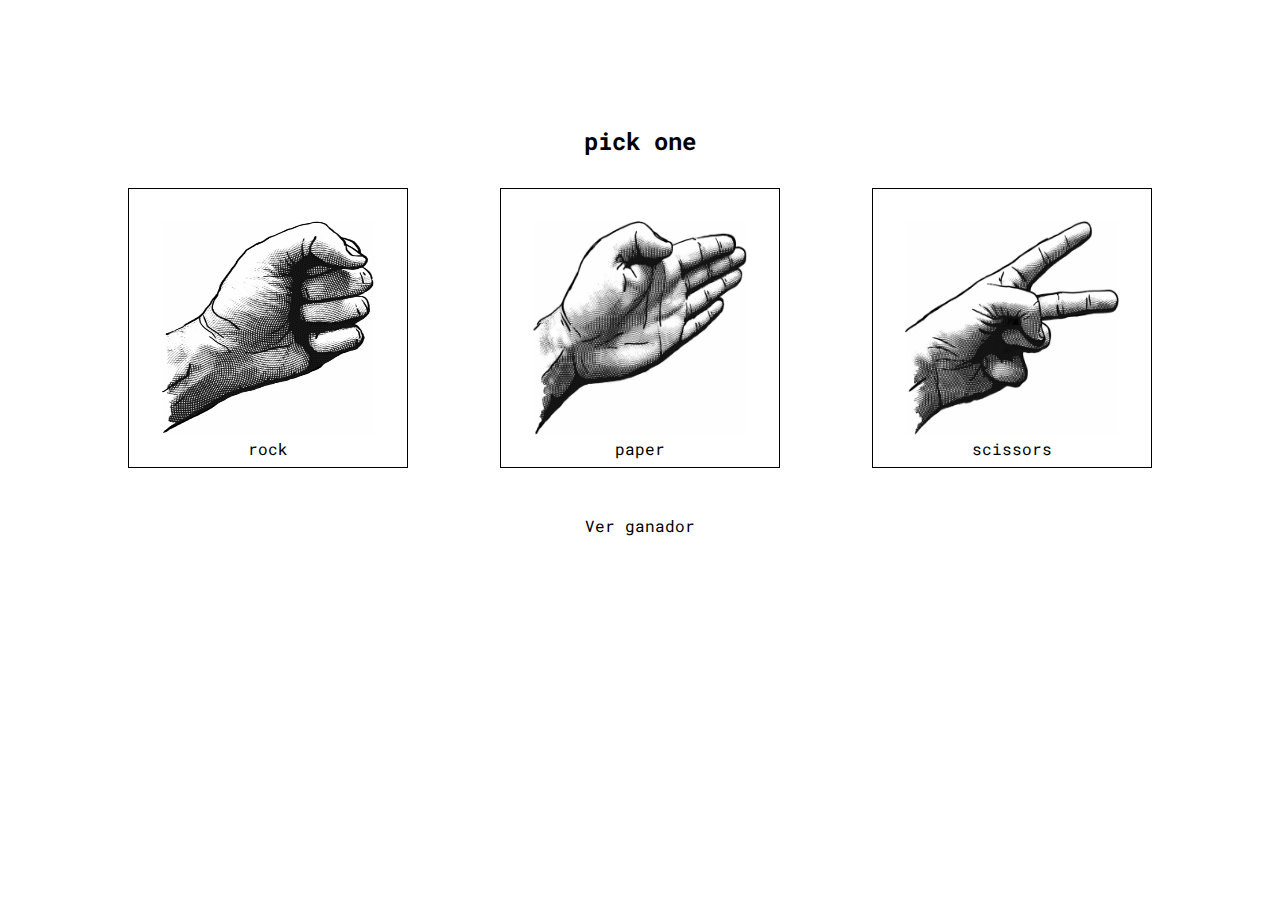
<file: index.html>
<!DOCTYPE html>
<html lang="en">

<head>
   <meta charset="UTF-8">
   <meta http-equiv="X-UA-Compatible" content="IE=edge">
   <meta name="viewport" content="width=device-width, initial-scale=1.0">
   <link rel="icon" type="image/svg+xml" href="/images/rspc.png" />
   <link rel="stylesheet" href="./css/index.css" />
   <link rel="stylesheet" href="./css/home.css">
   <script defer src="./js/home.js" type="module"></script>
   <script defer src="./js/game.js" type="module"></script>
   <title>Piedra papel tijera - Advent css 12</title>
</head>

<body>
   <link rel="stylesheet" href="../css/home.css">
   <div class="container">
      <p class="title"> pick one</p>
      <section class="options">
         <div class="options__item">
            <img class="options__item__img" src="../images/rock.png">
            <p class="election">rock</p>
         </div>
         <div class="options__item">
            <img class="options__item__img" src="../images/paper.png">
            <p class="election">paper</p>
         </div>
         <div class="options__item">
            <img class="options__item__img" src="../images/scissors.png">
            <p class="election">scissors</p>
         </div>
      </section>
      <a style="margin-top: 3rem;" id="linkWinner" href="">Ver ganador</a>
   </div>
</body>
</file>
<file: css/index.css>
@import url('https://fonts.googleapis.com/css2?family=Roboto+Mono:wght@700&display=swap');

*,
::after,
::before {
	box-sizing: border-box;
}

html {
	line-height: 1.25;
	-webkit-text-size-adjust: 100%;
	font-size: 16px;
	font-weight: 400;
}

body {
	margin: 0;
	padding: 0;
	background-color: #eee;
	font-family: 'Roboto Mono', monospace;
	/* display: flex;
	justify-content: center; */
	/*place-items: center;*/
	/*min-height: 100vh;*/
}

ul, ol, dd{
	margin:0;
	padding:0;
	list-style:none;
}

figure{
	margin:0;
}

p{
	margin: 0;
}

a {
	text-decoration: none;
	color: inherit;
	cursor: pointer;
}

h1,
h2,
h3,
h4,
h5,
h6 {
	margin: 0;
	font-size: inherit;
	font-weight: inherit;
}

cite {
	font-style: normal;
}

fieldset {
	border-width: 0;
	padding: 0;
	margin: 0;
}

button{
	background-color:transparent; 
	color:inherit; 
	border-width:0;
	padding:0;
	cursor:pointer;
}

button,
input,
optgroup,
select,
textarea {
	font-family: inherit;
	font-size: 100%;
	line-height: 1.25;
	margin: 0;
}

input::-moz-focus-inner {
	border:0;
	padding:0;
	margin:0;
}
</file>
<file: css/home.css>
body {
   background-color: white;
}

.container {
   display: flex;
   flex-direction: column;
   justify-content: center;
   place-items: center;
   height: 70vh;
}

.title{
   text-align: center;
   font-size: 24px;
   font-weight: bold;
   margin: 2rem auto;
}

.options {
   width: 80%;
   margin: 0 auto;
   display: flex;   
   justify-content: space-between;
   gap:2rem;
   flex-wrap: wrap;
}

.options__item {
   padding: 2rem;
   width: 280px;
   height: 280px;
   text-align: center;
   border: 1px solid black;
}

.options__item:hover {
   cursor: pointer;
}

.options__item--selected {
   transition: all 0.5s;
   border: 6px solid #FFB800;

}

.options__item img{
   width: 100%;
   height: 100%;
}

@media screen and (max-width: 1120px) {
   .options {
      flex-direction: column;
      justify-content: space-evenly;
      place-items: center;
   }
}
</file>
